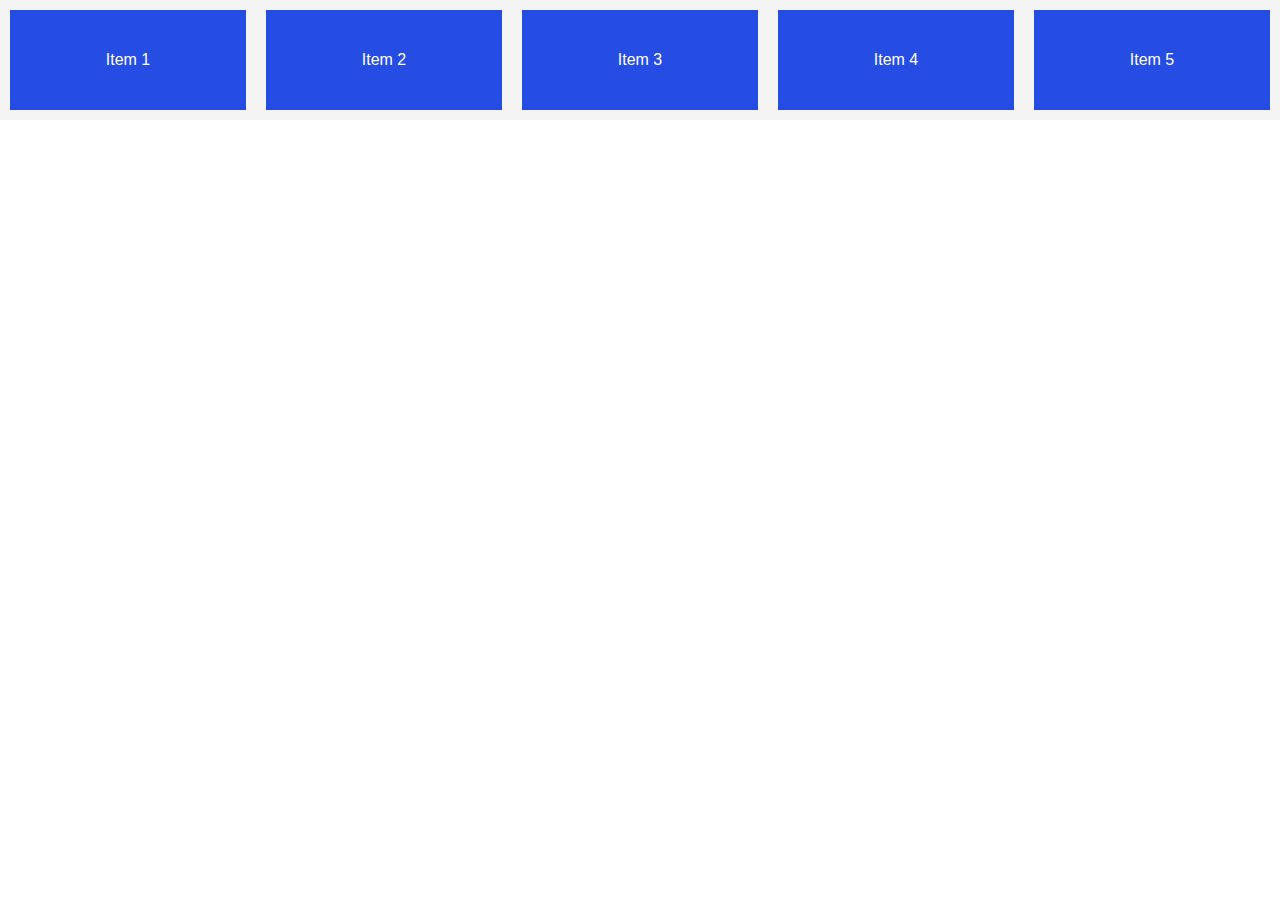
<file: index.html>
<!DOCTYPE html>
<html lang="en">
<head>
    <meta charset="UTF-8">
    <meta http-equiv="X-UA-Compatible" content="IE=edge">
    <meta name="viewport" content="width=device-width, initial-scale=1.0">
    <title>Flexbox Crash Course</title>
    <link rel="stylesheet" href="style.css">
</head>
<body>
    <div class="flex-container">
        <div class="item">Item 1</div>
        <div class="item">Item 2</div>
        <div class="item">Item 3</div>
        <div class="item">Item 4</div>
        <div class="item">Item 5</div>
    </div>
</body>
</html>
</file>
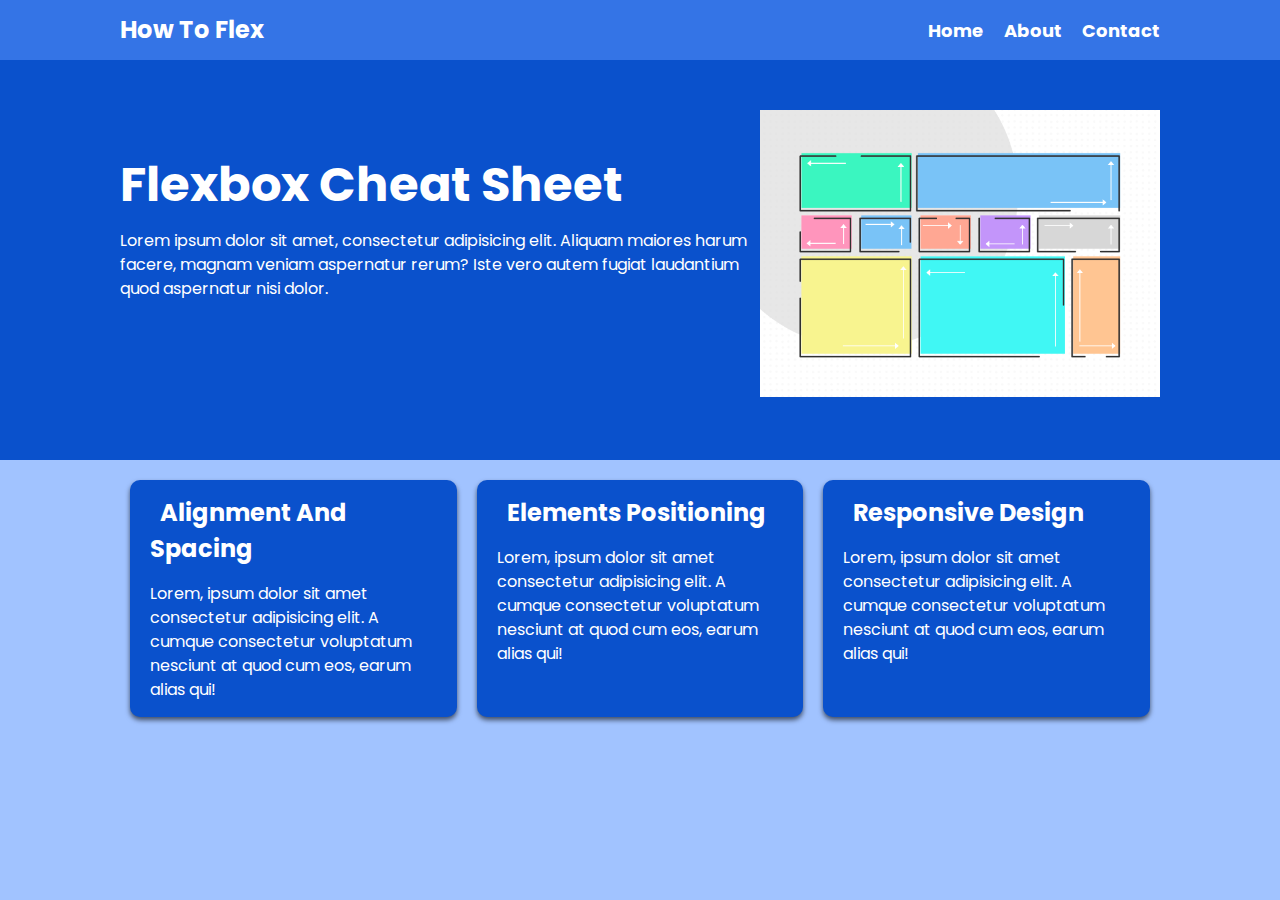
<file: website/index.html>
<!DOCTYPE html>
<html lang="en">
<head>
    <meta charset="UTF-8">
    <meta http-equiv="X-UA-Compatible" content="IE=edge">
    <meta name="viewport" content="width=device-width, initial-scale=1.0">
    <title>How To Flex</title>
    <link rel="stylesheet" href="style.css">
    <link rel="stylesheet" href="https://cdnjs.cloudflare.com/ajax/libs/font-awesome/6.3.0/css/all.min.css" integrity="sha512-SzlrxWUlpfuzQ+pcUCosxcglQRNAq/DZjVsC0lE40xsADsfeQoEypE+enwcOiGjk/bSuGGKHEyjSoQ1zVisanQ==" crossorigin="anonymous" referrerpolicy="no-referrer" />
</head>
<body>
    <nav class="navbar">
        <div class="container">
            <div class="logo">
                How To Flex
            </div>
            <ul class="nav">
                <li><a href="#">Home</a></li>
                <li><a href="#">About</a></li>
                <li><a href="#">Contact</a></li>
            </ul>
        </div>
    </nav>

    <header class="header">
        <div class="container">
            <div>
                <h1>Flexbox Cheat Sheet</h1>
                <p>Lorem ipsum dolor sit amet, consectetur adipisicing elit. Aliquam maiores harum facere, magnam veniam aspernatur rerum? Iste vero autem fugiat laudantium quod aspernatur nisi dolor.</p>
            </div>
            <img src="images/hero.png" alt="">
        </div>
    </header>

    <section class="boxes">
        <div class="container">
            <div class="box">
                <h2><i class="fa-solid fa-arrows-up-down"></i> Alignment And Spacing</h2>
                <p>Lorem, ipsum dolor sit amet consectetur adipisicing elit. A cumque consectetur voluptatum nesciunt at quod cum eos, earum alias qui!</p>
            </div>
            <div class="box">
                <h2><i class="fa-solid fa-arrows-up-down-left-right"></i> Elements Positioning</h2>
                <p>Lorem, ipsum dolor sit amet consectetur adipisicing elit. A cumque consectetur voluptatum nesciunt at quod cum eos, earum alias qui!</p>
            </div>
            <div class="box">
                <h2><i class="fa-solid fa-mobile-screen"></i> Responsive Design</h2>
                <p>Lorem, ipsum dolor sit amet consectetur adipisicing elit. A cumque consectetur voluptatum nesciunt at quod cum eos, earum alias qui!</p>
            </div>
        </div>
    </section>
</body>
</html>
</file>
<file: style.css>
* {
    box-sizing: border-box;
    margin: 0;
    padding: 0;
}

body {
    font-family: Arial, Helvetica, sans-serif;
}

.flex-container {
    /* height: 500px; */
    display: flex;
    /* flex-direction: column; */
    background: #f4f4f4;
    /* justify-content: end; */
    /* justify-content: space-around; */

    /* Always on the main axis */
    /* justify-content: start; */
    
    /* Always on the cross axis */
    /* align-items: start; */

    /* flex-wrap: wrap; */
}

.item {
    /* flex-basis: 300px; */
    /* flex: 1 0 100px; */
    flex: 1;
    height: 100px;
    background: #254de4;
    margin: 10px;
    color: #fff;

    display: flex;
    justify-content: center;
    align-items: center;
}

.item:nth-of-type(1) {
    /* flex-grow: 1; */
    /* flex-shrink: 1; */
}

.item:nth-of-type(2) {
    /* flex-basis: 200px; */
    /* flex-grow: 2; */
    /* flex-shrink: 2; */
}

.item:nth-of-type(3) {
    /* flex-grow: 1; */
    /* flex-shrink: 3; */
}
</file>
<file: website/style.css>
@import url('https://fonts.googleapis.com/css2?family=Poppins:wght@200;300;400;500;600;700;800;900&display=swap');

* {
    box-sizing: border-box;
    margin: 0;
    padding: 0;
}

body {
    font-family: 'Poppins', sans-serif;
    font-size: 16px;
    line-height: 1.5;
    color: #333;
    background-color: #a1c3ff;
}

img {
    max-width: 100%;
}

h1,
h2 {
    margin-bottom: 15px;
}

ul {
    list-style: none;
}

.container {
    max-width: 1100px;
    margin: 0 auto;
    padding: 0 30px;
}

.navbar {
    background: #3474e6;
    color: #fff;
    height: 60px;
}

.navbar .logo {
    font-size: x-large;
    font-weight: bold;
}

.navbar a {
    text-decoration: none;
    color: #fff;
    font-size: 18px;
    font-weight: bold;
}

.navbar a:hover {
    color: lightblue;
}

.navbar .container {
    display: flex;
    justify-content: space-between;
    align-items: center;
    height: 100%;
}

.navbar ul {
    display: flex;
}

.navbar ul li {
    margin-left: 20px;
}

.header {
    background-color: #0a51cc;
    color: #fff;
    min-height: 400px;
}

.header h1 {
    font-size: 3rem;
    font-weight: bold;
    line-height: 1.2;
}

.header img {
    max-width: 400px;
    margin-top: 50px;   
}

.header .container {
    display: flex;
    align-items: center;
    justify-content: space-between;
}

.boxes .container {
    display: flex;
    justify-content: space-between;
}

.box {
    flex: 1;
    background-color: #0a51cc;
    color: #fff;
    border-radius: 10px;
    margin: 20px 10px;
    box-shadow: 0 3px 5px rgba(0, 0, 0, 0.6);
    padding: 15px 20px;
}

.box i {
    margin-right: 10px;
}

@media (max-width: 768px) {
    .header .container {
        flex-direction: column;
        padding-top: 20px;
        padding-bottom: 20px;
        text-align: center;
    }

    .header {
        margin-top: 180px;
    }

    .header img {
        max-width: 200px;
    }

    .boxes .container {
        display: block;
        text-align: center;
    }

    .navbar .container{
        height: 200px;
        flex-direction: column;
    }

    .nav {
        width: 100%;
        height: 100%;
        flex-direction: column;
        justify-content: space-around;
        align-items: center;
        margin-top: 50px;
    }

}
</file>
